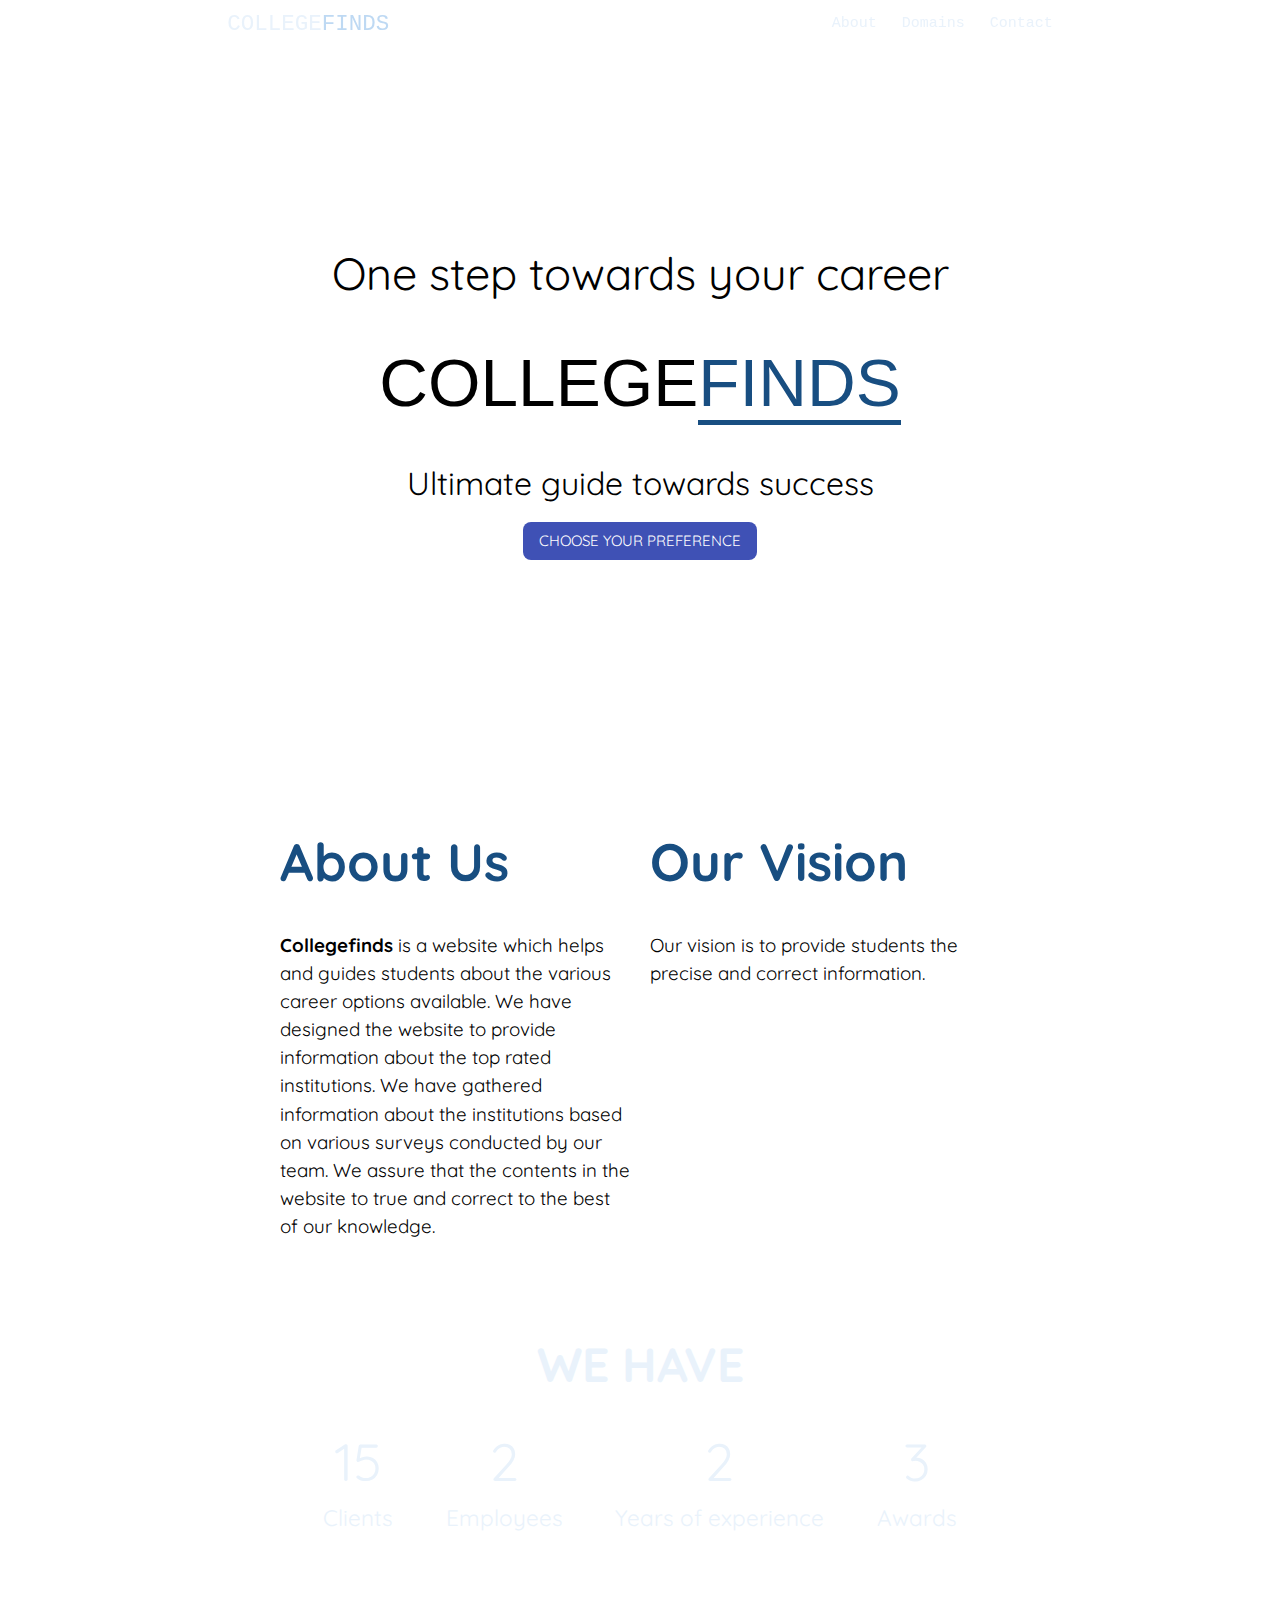
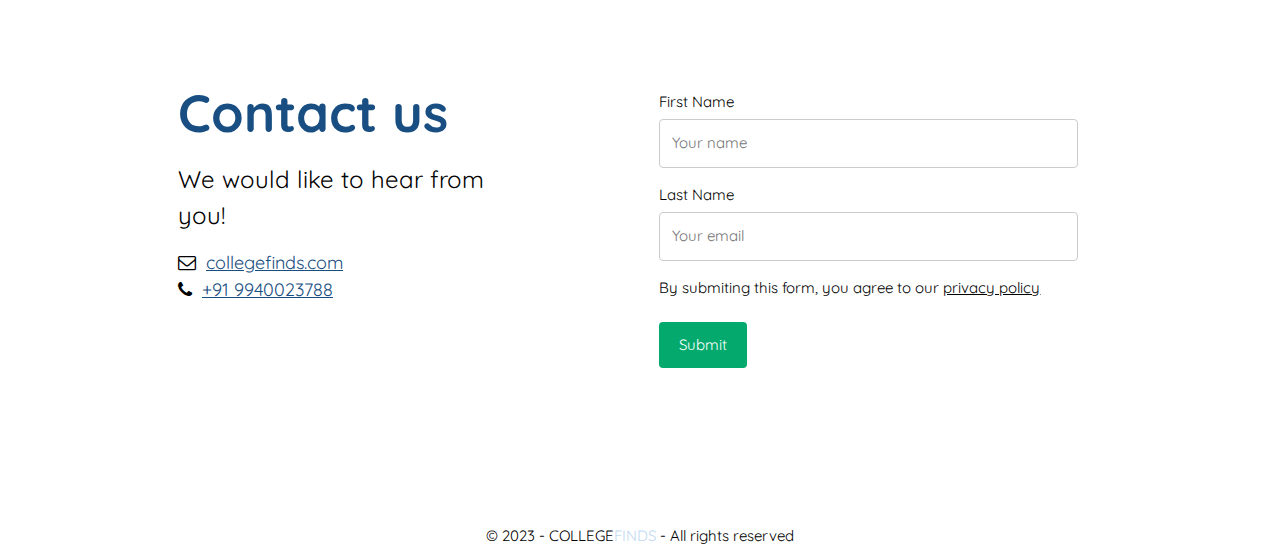
<file: index.html>
<!DOCTYPE html>

<head>

  <title>college website</title>
  <link rel="preconnect" href="https://fonts.googleapis.com">
  <link rel="preconnect" href="https://fonts.gstatic.com" crossorigin>
  <link href="https://fonts.googleapis.com/css2?family=Quicksand&display=swap" rel="stylesheet">
  <link rel="stylesheet" href="https://www.w3schools.com/w3css/4/w3.css">
  <link rel="stylesheet" href="https://www.w3schools.com/lib/w3-colors-highway.css">
  <link rel="stylesheet" href="https://cdnjs.cloudflare.com/ajax/libs/font-awesome/4.7.0/css/font-awesome.min.css">
  <link rel="stylesheet" href="style.css">
</head>

<body>

  <div class="navigation w3-highway-blue w3-container">
    <nav class="nav-container w3-padding-large">
      <div class="logo">
        <a href="#home">COLLEGE<span>FINDS</span></a>
      </div>
      <div class="mobile-button">
        <span style="float: right;" onclick="toggleMobileNavigation()">&#9776;</span>
      </div>
      <div class="links">
        <a href="#about">About</a>
        <a href="file:///C:/Users/Admin/Desktop/adp%20project/domains.html">Domains</a>

        <a href="#contact">Contact</a>
      </div>
      <div id="mobile-sidenav" class="mobile-links w3-highway-blue">
        <div class="mobile-logo" style="display: inline;">
          <a href="#home" class="logo">COLLEGE<span>FINDS</span></a>
          <span style="width: 100%;"></span>
          <a href="javascript:void(0)" class="closebtn" onclick="toggleMobileNavigation()">&times;</a>
        </div>
        <a href="#about" onclick="toggleMobileNavigation()">About Us</a>
        <a href="file:///C:/Users/Admin/Desktop/adp%20project/domains.html" onclick="toggleMobileNavigation()">Domains</a>

        <a href="#contact" onclick="toggleMobileNavigation()">Contact</a>
      </div>
    </nav>
  </div>

  <div class="hero" id="home">
    <div class="text container">
      <p class="pre-title">One step towards your career</p>
      <h1 class="title"> COLLEGE<span>FINDS</span></h1>
      <p class="post-title">Ultimate guide towards success</p>
      <a class="w3-button w3-round-large w3-indigo w3-hover-blue"
        href="file:///C:/Users/Admin/Desktop/adp%20project/formj.html">CHOOSE YOUR PREFERENCE</a>
    </div>
  </div>

  <div class="about container w3-padding-large" id="about">
    <div class="text-one">
      <h2>About Us</h2>
      <p><B>Collegefinds</B> is a website which helps and guides students about the various career options available.
        We have designed the website to provide information about the top rated institutions.
        We have gathered information about the institutions based on various surveys conducted by our team.
        We assure that the contents in the website to true and correct to the best of our knowledge.</p>

    </div>
    <div class="text-one">
      <h2>Our Vision</h2>
      <p>Our vision is to provide students the precise and correct information.</p>
    </div>
  </div>

  <div class="w3-panel w3-highway-blue numbers">
    <h2 class="w3-center w3-xxxlarge">WE HAVE</h2>
    <p class="w3-center w3-xxxlarge show-medium">
      <?xml version="1.0" encoding="utf-8"?>
      <svg x="0px" y="0px" width="36" fill="#bed9f3" stroke="#bed9f3" viewBox="0 0 64 64"
        enable-background="new 0 0 64 64" xml:space="preserve">
        <g id="Down-arrow">
          <path d="M17.2929993,29.7070007c-0.3906994-0.3906002-0.3906994-1.0234013,0-1.4140015
              c0.3906002-0.3906002,1.0234013-0.3906002,1.4140015,0L32,41.5858994l13.2929993-13.2929001
              c0.3905983-0.3906002,1.0233994-0.3906002,1.4140015,0C46.902298,28.4883003,47,28.7441998,47,29
              c0,0.2558994-0.097702,0.5116997-0.2929993,0.7070007l-14,14c-0.3906021,0.3906975-1.0234013,0.3906975-1.4140015,0
              L17.2929993,29.7070007z" />
          <path
            d="M32,64c17.6730957,0,32-14.3269005,32-32S49.6730957,0,32,0C14.3268003,0,0,14.3268995,0,32S14.3268003,64,32,64z M32,62
              C15.4579,62,2,48.542099,2,32C2,15.4580002,15.4579,2,32,2s30,13.4580002,30,30C62,48.542099,48.542099,62,32,62z" />
      </svg>
    </p>
    <div class="container w3-padding-large">
      <div class="text">
        <p class="number">15</p>
        <p>Clients</p>
      </div>
      <div class="text">
        <p class="number">2</p>
        <p>Employees</p>
      </div>
      <div class="text">
        <p class="number">2</p>
        <p>Years of experience</p>
      </div>
      <div class="text">
        <p class="number">3</p>
        <p>Awards</p>
      </div>
    </div>
  </div>


  <div class="contact container" id="contact">
    <div class="short-contact">
      <h2>Contact us</h2>
      <p class="w3-xlarge">We would like to hear from you!</p>
      <div class="w3-large w3-margin-top contact-info">

        <i class="fa fa-envelope-o"></i><span style="margin-left:10px;"><a
            href="collegefinds.com">collegefinds.com</a></span><br>
        <i class="fa fa-phone"></i><span style="margin-left:10px;"><a href="+91 9940023788">+91
            9940023788</a></span><br>
      </div>

    </div>
    <div class="form w3-margin-top">
      <div class="container w3-round-xlarge">
        <form class="w3-highway-blue w3-padding-large w3-round-large">
          <label for="fname">First Name</label>
          <input type="text" id="name" name="name" placeholder="Your name">

          <label for="lname">Last Name</label>
          <input type="text" id="email" name="email" placeholder="Your email">



          <p>By submiting this form, you agree to our <a href="privacy-policy.html" target="_blank">privacy policy</a>
          </p><br>
          <input class="w3-metro-blue" type="submit" value="Submit">
        </form>
      </div>
    </div>
  </div>

  <div class=" w3-highway-blue w3-padding-large" id="footer">
    <p class="w3-center logo">© 2023 - COLLEGE<span>FINDS</span> - All rights reserved</p>
  </div>

  <script>
    function toggleMobileNavigation() {
      const mobileNavigation = document.getElementById("mobile-sidenav");
      mobileNavigation.classList.toggle('mobile-links-active');
    }
  </script>
</body>

</html>
</file>
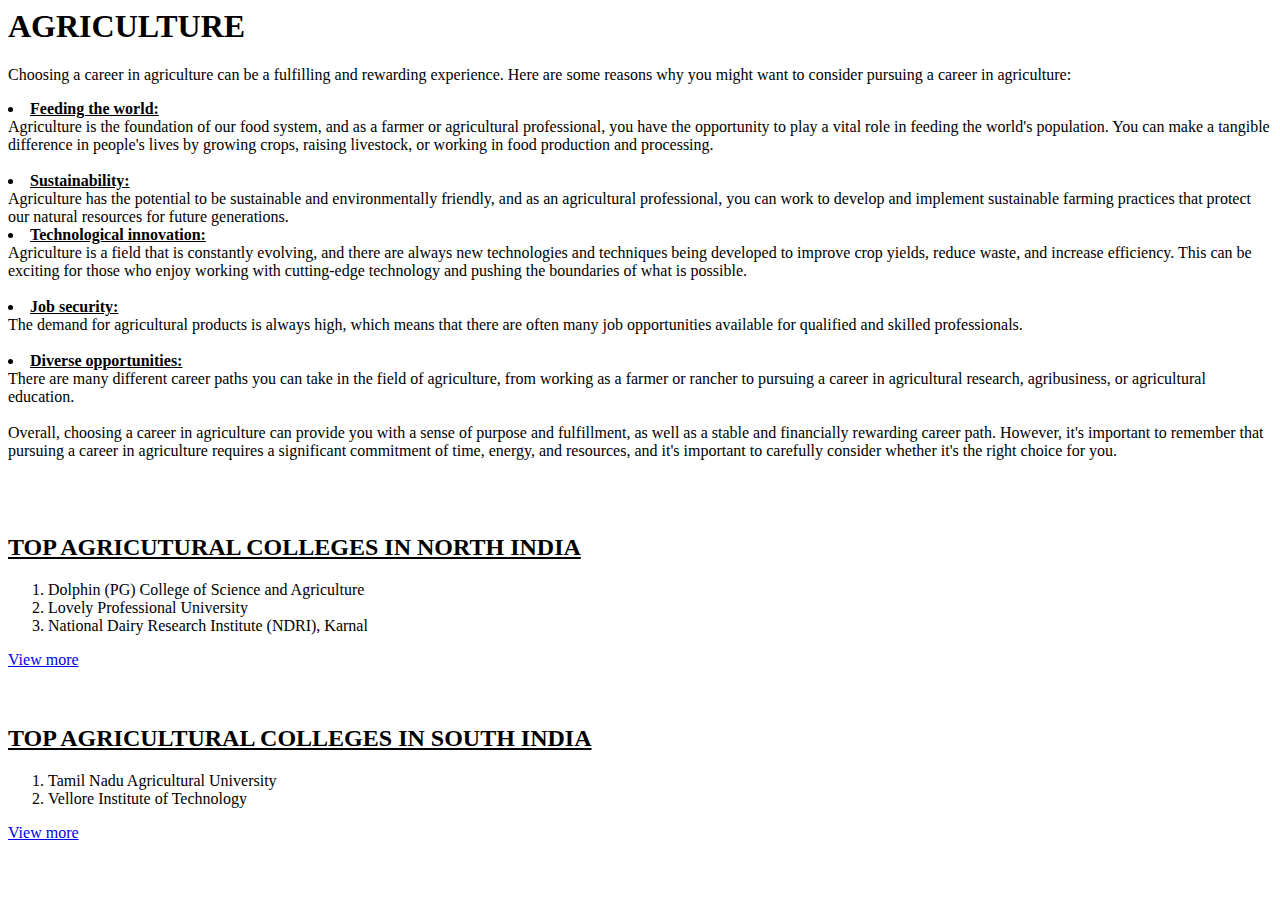
<file: agriculturej.html>
<html>

<head>
    <title>TOP AGRICULTURAL COLLEGES</title>

    <style>
        body {
            background-image: linear-gradient(to top, rgba(255, 255, 255, 0.5)45%, rgba(255, 255, 255, 0.5)45%), url('https://static.dw.com/image/64115481_605.jpg');
            background-repeat: no-repeat;
            background-attachment: fixed;
            background-size: 100% 100%;

        }
    </style>

</head>

<BODY style="color: black; font-size: medium;">
    <div class="bg"></div>
    <H1><B>AGRICULTURE</B></H1>
    <p>Choosing a career in agriculture can be a fulfilling and rewarding experience. Here are some reasons why you
        might want to consider pursuing a career in agriculture:

        <li><b><u>Feeding the world:</u></b></li> Agriculture is the foundation of our food system, and as a farmer or
        agricultural professional, you have the opportunity to play a vital role in feeding the world's population. You
        can make a tangible difference in people's lives by growing crops, raising livestock, or working in food
        production and processing.<BR /><BR />

        <li><b><u>Sustainability:</u></b></li> Agriculture has the potential to be sustainable and environmentally
        friendly, and as an agricultural professional, you can work to develop and implement sustainable farming
        practices that protect our natural resources for future generations.

        <li><b><u>Technological innovation:</u></b></li> Agriculture is a field that is constantly evolving, and there
        are always new technologies and techniques being developed to improve crop yields, reduce waste, and increase
        efficiency. This can be exciting for those who enjoy working with cutting-edge technology and pushing the
        boundaries of what is possible.<BR /><BR />

        <li><b><u>Job security:</u></b></li> The demand for agricultural products is always high, which means that there
        are often many job opportunities available for qualified and skilled professionals.<BR /><BR />

        <li><b><u>Diverse opportunities:</u></b></li> There are many different career paths you can take in the field of
        agriculture, from working as a farmer or rancher to pursuing a career in agricultural research, agribusiness, or
        agricultural education.<BR /><BR />

        Overall, choosing a career in agriculture can provide you with a sense of purpose and fulfillment, as well as a
        stable and financially rewarding career path. However, it's important to remember that pursuing a career in
        agriculture requires a significant commitment of time, energy, and resources, and it's important to carefully
        consider whether it's the right choice for you.<BR />

        <br /><br /><br />

    <h2><B><U>TOP AGRICUTURAL COLLEGES IN NORTH INDIA</U></B></h2>
    <ol>
        <li>Dolphin (PG) College of Science and Agriculture
        <LI>Lovely Professional University
        <LI>National Dairy Research Institute (NDRI), Karnal

    </ol><a href="file:///C:/Users/Admin/agri1.html">View more</a>
    <br /><br /><br />

    <h2><B><U>TOP AGRICULTURAL COLLEGES IN SOUTH INDIA</U></B></h2>
    <ol>
        <li>Tamil Nadu Agricultural University
        <LI>Vellore Institute of Technology
    </ol><a href="file:///C:/Users/Admin/AGRI2.html">View more</a>
    </p>
    </HTML>
</file>
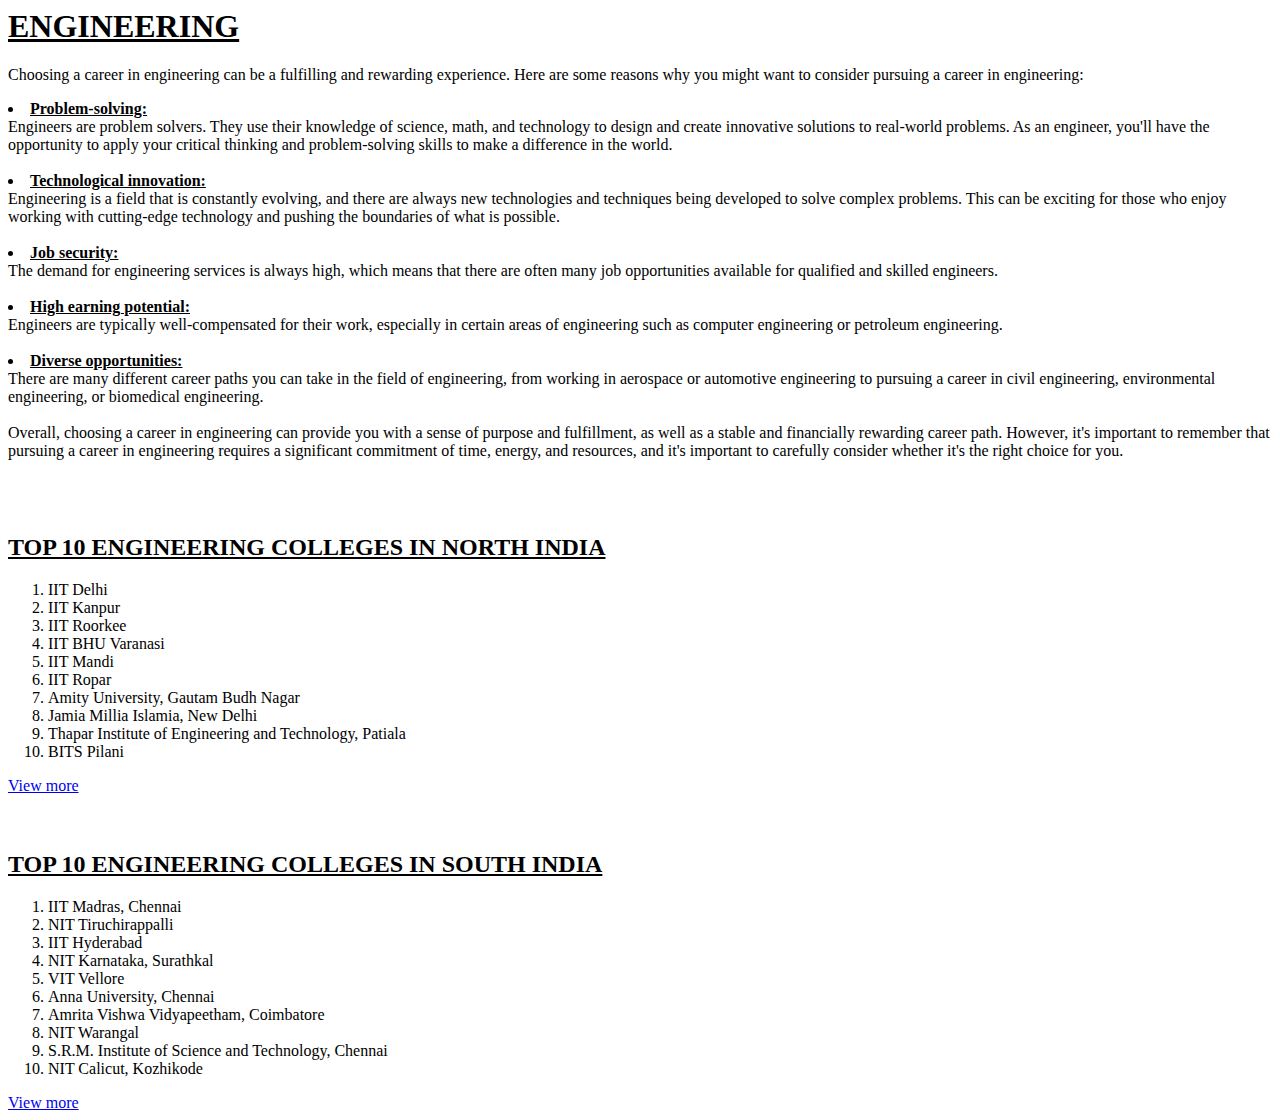
<file: engineeringj.html>
<html>
    <head>
        <title>ENGINEERING</title>
        
            <style>
                body {
                  background-image:linear-gradient(to top, rgba(255, 255, 255, 0.5)40%, rgba(255, 255, 255, 0.5)40%), url('https://i.pinimg.com/736x/78/b9/47/78b947ca50de7359ea3d7f18cafd4ad7.jpg');
                  background-repeat: no-repeat;
                  background-size: 100% 100%;
                }
                </style>
    </head>
    <BODY>
      </div>
    <H1 ><B><U>ENGINEERING</U></B></H2>
    <p style="font-size: medium;">Choosing a career in engineering can be a fulfilling and rewarding experience. Here are some reasons why you might want to consider pursuing a career in engineering:

        <LI><B><U>Problem-solving:</U></B></LI> Engineers are problem solvers. They use their knowledge of science, math, and technology to design and create innovative solutions to real-world problems. As an engineer, you'll have the opportunity to apply your critical thinking and problem-solving skills to make a difference in the world.<BR/><BR/>
        
        <LI><B><U>Technological innovation:</U></B></LI> Engineering is a field that is constantly evolving, and there are always new technologies and techniques being developed to solve complex problems. This can be exciting for those who enjoy working with cutting-edge technology and pushing the boundaries of what is possible.<BR/><BR/>
        
        <LI><B><U>Job security:</U></B></LI> The demand for engineering services is always high, which means that there are often many job opportunities available for qualified and skilled engineers.<BR/><BR/>
        
        <LI><B><U> High earning potential:</U></B></LI> Engineers are typically well-compensated for their work, especially in certain areas of engineering such as computer engineering or petroleum engineering.<BR/><BR/>
        
        <LI><B><U> Diverse opportunities:</U></B></LI> There are many different career paths you can take in the field of engineering, from working in aerospace or automotive engineering to pursuing a career in civil engineering, environmental engineering, or biomedical engineering.<BR/><BR/>
        
        Overall, choosing a career in engineering can provide you with a sense of purpose and fulfillment, as well as a stable and financially rewarding career path. However, it's important to remember that pursuing a career in engineering requires a significant commitment of time, energy, and resources, and it's important to carefully consider whether it's the right choice for you.<BR/>
<br/><br/><br/>

<h2><B><U>TOP 10 ENGINEERING COLLEGES IN NORTH INDIA</U></B></h2>
<ol style="font-size: medium;">
    <li>IIT Delhi</li>
    <li>IIT Kanpur
    <li>IIT Roorkee
    <li>IIT BHU Varanasi
    <li>    IIT Mandi
    <li>    IIT Ropar
     <li>   Amity University, Gautam Budh Nagar
    <li>    Jamia Millia Islamia, New Delhi
    <li>    Thapar Institute of Engineering and Technology, Patiala
    <li>    BITS Pilani</li>
   
</ol><a href="file:///C:/Users/Admin/eng1.html">View more</a>
<br/><br/><br/>
<h2><B><U>TOP 10 ENGINEERING COLLEGES IN SOUTH INDIA</U></B></h2>
<ol>
<li>IIT Madras, Chennai
<li>NIT Tiruchirappalli
<li>IIT Hyderabad
<li>NIT Karnataka, Surathkal
<li>VIT Vellore
<li>Anna University, Chennai
<li>Amrita Vishwa Vidyapeetham, Coimbatore
<li>NIT Warangal
<li>S.R.M. Institute of Science and Technology, Chennai
<li>NIT Calicut, Kozhikode
</ol><a href="file:///C:/Users/Admin/ENG2.html">View more</a>
</file>
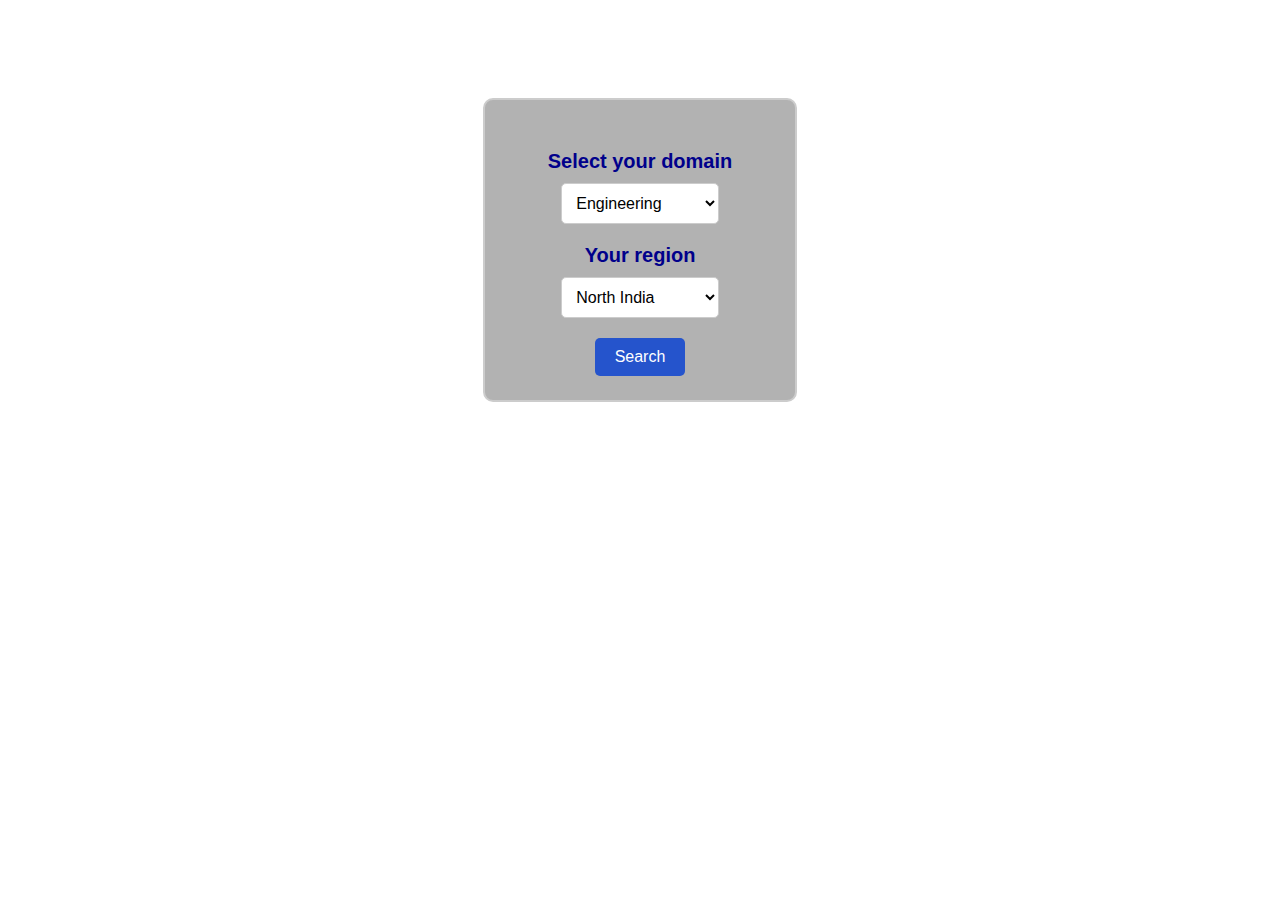
<file: formj.html>
<html>

<head>
  <style>
    body {

      background-image: url("https://spaces.w3schools.com/images/KRELIShKxTM.jpg");
      background-size: cover;
      background-repeat: no-repeat;
      background-position: center center;
      -webkit-box-shadow: inset 0px 0px 300px 0px rgba(255, 255, 255, 0.3);
      -moz-box-shadow: inset 0px 0px 3000px 2000px rgba(255, 255, 255, 0.3);
      box-shadow: inset 0px 0px 300px 2000px rgba(255, 255, 255, 0.8);
    }

    label {
      display: block;
      font-size: 20px;
      color: darkblue;
      margin-bottom: 10px;
      font-weight: bold;
    }

    button[type="submit"] {
      display: block;
      margin: 0 auto;
      padding: 10px 20px;
      border-radius: 5px;
      border: none;
      background-color: #2554cc;
      color: #fff;
      font-size: 16px;
      cursor: pointer;
    }

    button[type="submit"]:hover {
      background-color: #009afa;
    }

    ul {
      list-style-type: none;
      margin: 0;
      padding: 0;
    }

    li {
      margin-bottom: 10px;
    }

    a {
      text-decoration: none;
      color: #333;
    }

    a:hover {
      text-decoration: underline;
    }

    .container {
      display: flex;
      justify-content: center;
      align-items: center;

    }

    .box {
      background-image: linear-gradient(to top, rgba(0, 0, 0, 0.3)50%, rgba(0, 0, 0, 0.3)50%);
      background-size: contain;
      width: 210px;
      height: 200px;
      border: 2px solid #ccc;
      padding: 50px;
      border-radius: 10px;


    }

    form {
      font-family: "Quicksand", sans-serif;
      display: flex;
      flex-direction: column;
      align-items: center;

    }

    input[type="submit"] {
      margin-top: 20px;
      padding: 10px 20px;
      border-radius: 5px;
      border: none;
      background-color: #4CAF50;
      color: white;
      font-size: 16px;
      cursor: pointer;
    }

    select {
      display: block;
      margin-bottom: 20px;
      width: 75%;
      padding: 10px;
      border-radius: 5px;
      border: 1px solid #ccc;
      background-color: #fff;
      font-size: 16px;
    }

    .content-box {
      border: 3px solid black;
      background-color: antiquewhite;
      border-radius: 10px;
      padding: 20px;
      width: 60%;
      margin: auto;

    }
  </style>
</head>
<br /><br /><br /><br /><br />
<div class="container">

  <div class="box">

    <form>
      <label for="domain">Select your domain</label>
      <select id="domain" name="domain">
        <option value="Engineering">Engineering</option>
        <option value="Medical">Medical</option>
        <option value="Law">Law</option>
        <option value="Agriculture">Agriculture</option>
      </select>

      <label for="region">Your region</label>
      <select id="region" name="region">
        <option value="North India">North India</option>
        <option value="South India">South India</option>

      </select>

      <button type="submit">Search</button>
    </form>
  </div>

  <script>
    const form = document.querySelector('form');

    function handleSubmit(event) {
      event.preventDefault();
      const domain = form.domain.value;
      const region = form.region.value;


      if (domain === 'Engineering' && region === 'North India') {
        window.location.href = 'file:///C:/Users/Admin/eng1.html';
      } else if (domain === 'Engineering' && region === 'South India') {
        window.location.href = 'file:///C:/Users/Admin/ENG2.html';
      } else if (domain === 'Medical' && region === 'North India') {
        window.location.href = 'file:///C:/Users/Admin/med1.html';
      } else if (domain === 'Medical' && region === 'South India') {
        window.location.href = 'file:///C:/Users/Admin/MED2.HTML';
      } else if (domain === 'Law' && region === 'North India') {
        window.location.href = 'file:///C:/Users/Admin/LAW1.HTML';
      } else if (domain === 'Law' && region === 'South India') {
        window.location.href = 'file:///C:/Users/Admin/Desktop/college/law2.html';
      } else if (domain === 'Agriculture' && region === 'North India') {
        window.location.href = 'file:///C:/Users/Admin/agri1.html';
      } else if (domain === 'Agriculture' && region === 'South India') {
        window.location.href = 'file:///C:/Users/Admin/AGRI2.html';
      }

    }

    form.addEventListener('submit', handleSubmit);
  </script>



</div>
</body>

</html>
</file>
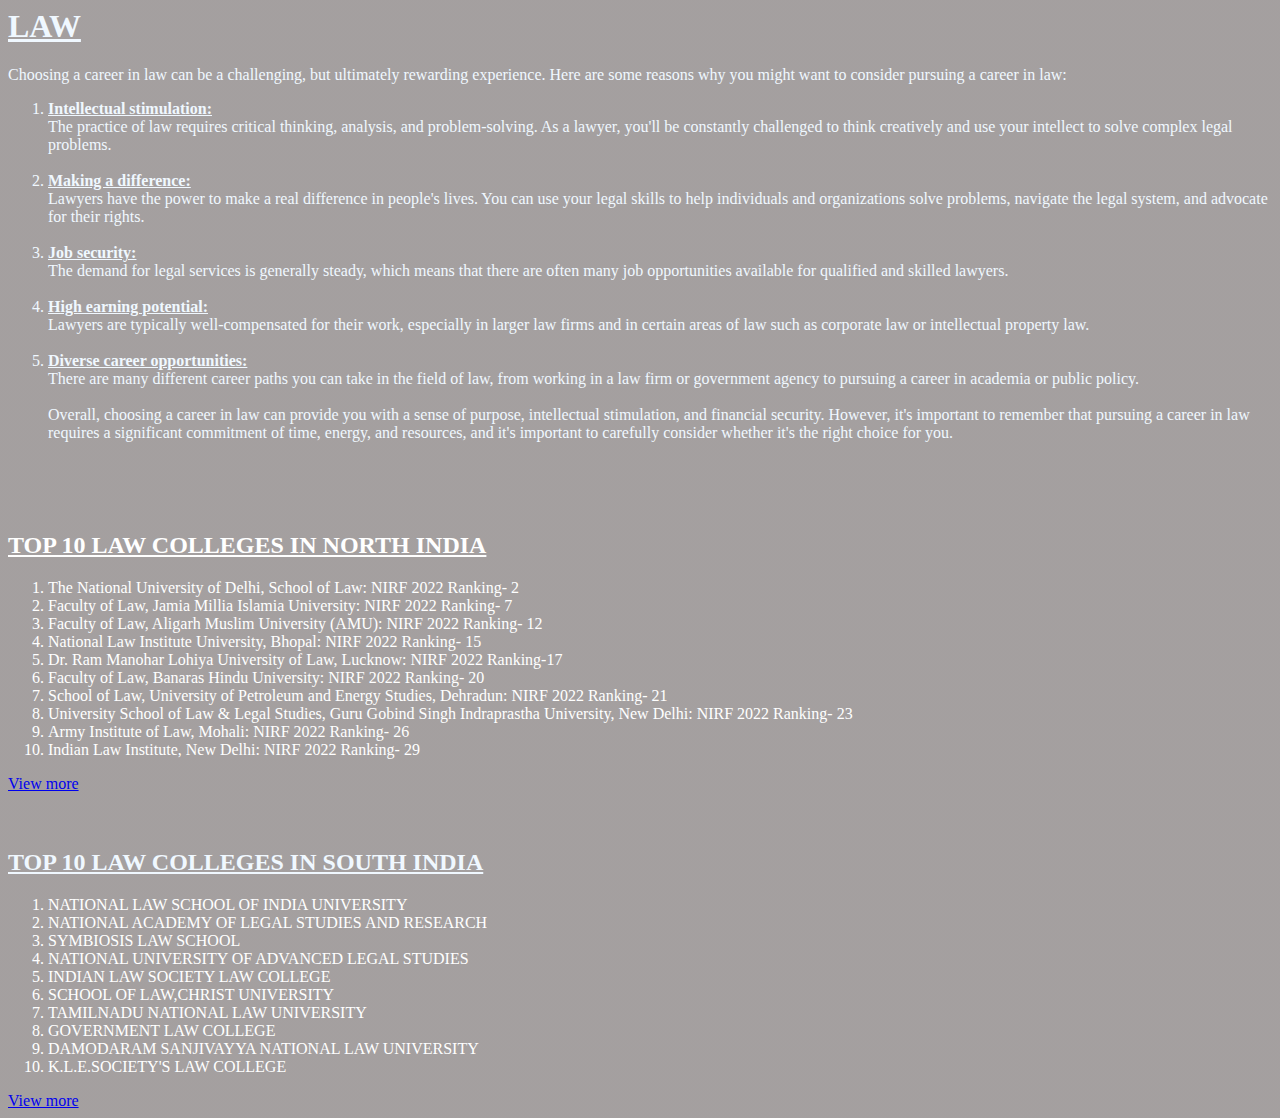
<file: lawj.html>
<html>

<head>
    <title>TOP 10 LAW COLLEGES</title>

    <style>
        body {
            background-image: linear-gradient(to top, rgba(74, 65, 65, 0.5)45%, rgba(74, 65, 65, 0.5)45%),url('https://t4.ftcdn.net/jpg/04/96/55/43/360_F_496554310_1squir9vawoqmr5kN1AuLvh2zFExAxo1.jpg');
            background-repeat: no-repeat;

            background-size: 100% 100%;
        }
    </style>
</head>

<BODY style="color: aliceblue;">
    <H1><B><U>LAW</U></B></H2>
        <p>Choosing a career in law can be a challenging, but ultimately rewarding experience. Here are some reasons why
            you might want to consider pursuing a career in law:
        <ol>
            <LI><B><U>Intellectual stimulation:</U></B></LI> The practice of law requires critical thinking, analysis,
            and problem-solving. As a lawyer, you'll be constantly challenged to think creatively and use your intellect
            to solve complex legal problems.<BR /><BR />

            <LI><B><U>Making a difference:</U></B></LI> Lawyers have the power to make a real difference in people's
            lives. You can use your legal skills to help individuals and organizations solve problems, navigate the
            legal system, and advocate for their rights.<BR /><BR />

            <LI><B><U> Job security:</U></B></LI> The demand for legal services is generally steady, which means that
            there are often many job opportunities available for qualified and skilled lawyers.<BR /><BR />

            <LI><B><U>High earning potential:</U></B></LI> Lawyers are typically well-compensated for their work,
            especially in larger law firms and in certain areas of law such as corporate law or intellectual property
            law.<BR /><BR />

            <LI><B><U>Diverse career opportunities:</U></B></LI> There are many different career paths you can take in
            the field of law, from working in a law firm or government agency to pursuing a career in academia or public
            policy.<BR /><BR />

            Overall, choosing a career in law can provide you with a sense of purpose, intellectual stimulation, and
            financial security. However, it's important to remember that pursuing a career in law requires a significant
            commitment of time, energy, and resources, and it's important to carefully consider whether it's the right
            choice for you.<BR />
        </ol>
        </P>

        <br /><br /><br />

        <h2 style="color: white;"><B><U>TOP 10 LAW COLLEGES IN NORTH INDIA</U></B></h2>
        <OL style="color:white;">
            <li>The National University of Delhi, School of Law: NIRF 2022 Ranking- 2
            <li>Faculty of Law, Jamia Millia Islamia University: NIRF 2022 Ranking- 7
            <li>Faculty of Law, Aligarh Muslim University (AMU): NIRF 2022 Ranking- 12
            <li>National Law Institute University, Bhopal: NIRF 2022 Ranking- 15
            <li>Dr. Ram Manohar Lohiya University of Law, Lucknow: NIRF 2022 Ranking-17
            <li>Faculty of Law, Banaras Hindu University: NIRF 2022 Ranking- 20
            <li>School of Law, University of Petroleum and Energy Studies, Dehradun: NIRF 2022 Ranking- 21
            <li>University School of Law & Legal Studies, Guru Gobind Singh Indraprastha University, New Delhi: NIRF
                2022 Ranking- 23
            <li>Army Institute of Law, Mohali: NIRF 2022 Ranking- 26
            <li>Indian Law Institute, New Delhi: NIRF 2022 Ranking- 29

        </ol><a href="file:///C:/Users/Admin/LAW1.HTML">View more</a>
        <br /><br /><br />
        <h2 style="color: white-space;"><B><U>TOP 10 LAW COLLEGES IN SOUTH INDIA</U></B></h2>
        <OL style="color: white;">
            <li>NATIONAL LAW SCHOOL OF INDIA UNIVERSITY
            <LI>NATIONAL ACADEMY OF LEGAL STUDIES AND RESEARCH
            <LI>SYMBIOSIS LAW SCHOOL</LI>
            <LI>NATIONAL UNIVERSITY OF ADVANCED LEGAL STUDIES</LI>
            <LI>INDIAN LAW SOCIETY LAW COLLEGE</LI>
            <LI>SCHOOL OF LAW,CHRIST UNIVERSITY</LI>
            <LI>TAMILNADU NATIONAL LAW UNIVERSITY</LI>
            <LI>GOVERNMENT LAW COLLEGE</LI>
            <LI>DAMODARAM SANJIVAYYA NATIONAL LAW UNIVERSITY</LI>
            <LI>K.L.E.SOCIETY'S LAW COLLEGE</LI>
        </ol><a href="file:///C:/Users/Admin/Desktop/college/law2.html">View more</a>
        </html>
</file>
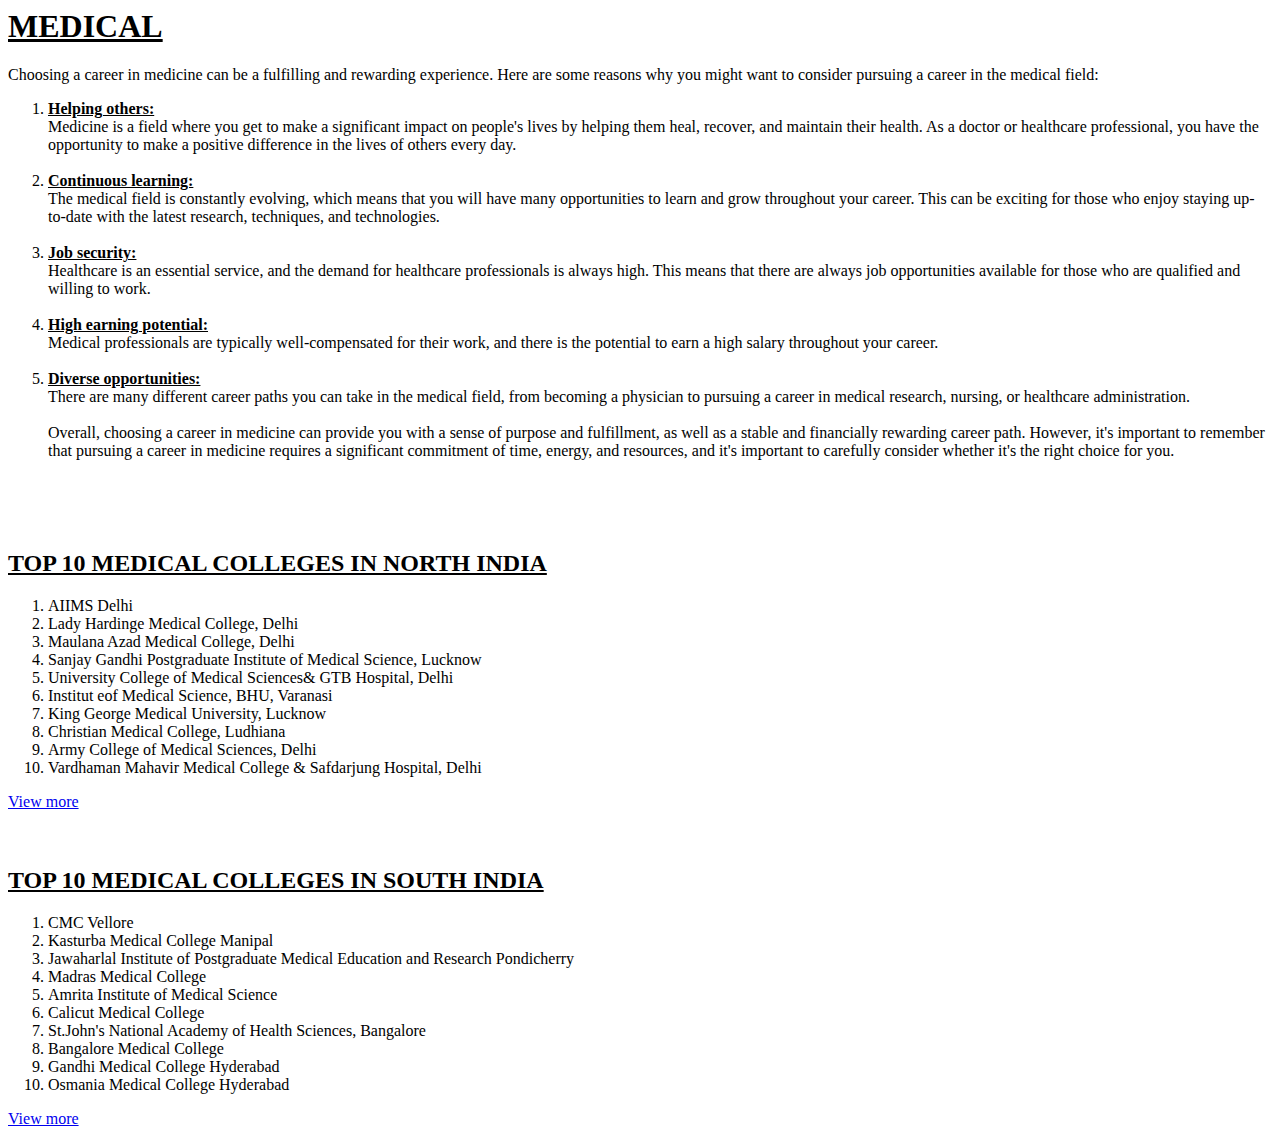
<file: medicalj.html>
<html>
    <head>
        <title>TOP 10 MEDICAL COLLEGES</title>
        <style>
                body {
                  background-image: url('https://i.pinimg.com/564x/16/6e/ab/166eabae749beecd89a30a3a4b7e1b3e.jpg');
                  background-repeat: no-repeat;
                  
      background-size: 100% 100%;
                }
                </style>
    </head>
    <BODY>
    <H1><B><U>MEDICAL</U></B></H2>
    <p>Choosing a career in medicine can be a fulfilling and rewarding experience. Here are some reasons why you might want to consider pursuing a career in the medical field:
        <OL>
       <LI><B><U>Helping others:</U></B></LI>  Medicine is a field where you get to make a significant impact on people's lives by helping them heal, recover, and maintain their health. As a doctor or healthcare professional, you have the opportunity to make a positive difference in the lives of others every day.<BR/><BR/>
        
       <LI><B><U>Continuous learning:</U></B></LI> The medical field is constantly evolving, which means that you will have many opportunities to learn and grow throughout your career. This can be exciting for those who enjoy staying up-to-date with the latest research, techniques, and technologies.<BR/><BR/>
        
        <LI><B><U>Job security:</U></B></LI> Healthcare is an essential service, and the demand for healthcare professionals is always high. This means that there are always job opportunities available for those who are qualified and willing to work.<BR/><BR/>
        
        <LI><B><U>High earning potential:</U></B></LI> Medical professionals are typically well-compensated for their work, and there is the potential to earn a high salary throughout your career.<BR/><BR/>
        
        <LI><B><U> Diverse opportunities:</U></B></LI> There are many different career paths you can take in the medical field, from becoming a physician to pursuing a career in medical research, nursing, or healthcare administration.<BR/><BR/>
        
        Overall, choosing a career in medicine can provide you with a sense of purpose and fulfillment, as well as a stable and financially rewarding career path. However, it's important to remember that pursuing a career in medicine requires a significant commitment of time, energy, and resources, and it's important to carefully consider whether it's the right choice for you.<BR/>
        </OL>
<br/><br/><br/>

<h2><B><U>TOP 10 MEDICAL COLLEGES IN NORTH INDIA</U></B></h2>
<ol>
    <LI>AIIMS Delhi
    <LI>Lady Hardinge Medical College, Delhi
    <LI>Maulana Azad Medical College, Delhi
    <LI>Sanjay Gandhi Postgraduate Institute of Medical Science, Lucknow
    <LI>University College of Medical Sciences& GTB Hospital, Delhi
    <LI>Institut eof Medical Science, BHU, Varanasi
    <LI> King George Medical University, Lucknow
    <LI>Christian Medical College, Ludhiana
    <LI> Army College of Medical Sciences, Delhi
    <LI>Vardhaman Mahavir Medical College & Safdarjung Hospital, Delhi</LI></OL>
   
</ol><a href="file:///C:/Users/Admin/med1.html">View more</a>
<br/><br/><br/>
<h2><B><U>TOP 10 MEDICAL COLLEGES IN SOUTH INDIA</U></B></h2>
<ol>
<LI>CMC Vellore
<LI>Kasturba Medical College Manipal
<LI>Jawaharlal Institute of Postgraduate Medical Education and Research Pondicherry
<LI>Madras Medical College
<LI>Amrita Institute of Medical Science
<LI>Calicut Medical College
<LI>St.John's National Academy of Health Sciences, Bangalore
<LI>Bangalore Medical College
<LI>Gandhi Medical College Hyderabad
<LI> Osmania Medical College Hyderabad
</ol><a href="file:///C:/Users/Admin/MED2.HTML">View more</a>
</file>
<file: style.css>
:root {
    --nav-link-color: rgba(233, 242, 251, 1);
    --nav-link-hover-color: rgb(190, 217, 243);
    --title-span-color: rgb(24, 78, 129);
    --hero-background: rgb(255, 255, 255);
    --hero-background-gradient: linear-gradient(0deg, rgba(255, 255, 255, 1) 0%, rgba(17, 57, 96, 1) 100%);
  
    --font-small: 0.5em;
    --font-medium: 1em;
    --font-medium-large: 1.25em;
    --font-large: 1.5rem;
    --font-x-large: 2rem;
    --font-2x-large: 3rem;
    --font-3x-large: 3.5rem;
    --font-4x-large: 4rem;
    --font-5x-large: 4.5rem;
    --font-6x-large: 5rem;
    --font-7x-large: 5.5rem;
  
    -text-color: rgba(7, 26, 44, 1);
  
    --transition-slow: 0.6s;
    --transition-medium: 0.4s;
    --transition-fast: 0.2s;
    --transition-fastest: 0.1s;
  }
  
  
  html {
    scroll-behavior: smooth;
  }
  
  body {
    font-family: "Quicksand", sans-serif;
  }
  
  * {
    margin: 0;
    padding: 0;
  }
  
  h2,
  h3 {
    color: var(--title-span-color);
    font-weight: bold;
  }
  
  h2,
  h3,
  p {
    font-family: "Quicksand", sans-serif;
  }
  
  .container {
    width: 60%;
    margin: 0 auto;
  }
  
  
  
  .navigation {
    width: 100%;
    position: fixed;
    z-index: 100;
    top: 0px;
    height: 50px;
  }
  
  .nav-container {
    margin: 0 auto;
    width: 70%;
    height: 100%;
    display: flex;
  }
  
  .nav-container .links {
    display: flex;
    width: 100%;
    align-items: center;
    justify-content: flex-end;
    gap: 25px;
    font-family: "Courier New", monospace;
  }
  
  .nav-container .logo {
    display: flex;
    width: auto;
    align-items: center;
    min-width: 20%;
    width: auto;
    font-family: "Courier New", monospace;
  }
  
  .nav-container .logo span {
    color: var(--nav-link-hover-color);
  }
  
  .nav-container .links a,
  .nav-container .logo a {
    text-decoration: none;
    color: var(--nav-link-color);
    transition: var(--transition-fast);
  }
  
  .nav-container .links a {
    font-size: var(--font-medium);
  }
  
  .nav-container .logo a {
    font-size: var(--font-large);
  }
  
  .nav-container .links a:hover,
  .nav-container .logo a:hover {
    color: var(--nav-link-hover-color);
  }
  
  .nav-container .links a:after,
  .nav-container .logo a:after {
    display: block;
    content: "";
    border-bottom: 1px solid var(--nav-link-hover-color);
    transform: scaleX(0);
    transition: transform var(--transition-fastest) ease-in-out;
    transform-origin: 100% 50%;
  }
  
  .nav-container .logo a:hover:after,
  .nav-container .links a:hover:after {
    transform: scaleX(1);
    transform-origin: 0% 50%;
  }
  
  .mobile-button {
    display: none;
  }
  
  .mobile-logo {
    display: flex !important;
  }
  
  .mobile-logo .logo {
    width: auto;
  }
  
  .mobile-links {
    height: 100%;
    width: 0;
    position: fixed;
    z-index: 1;
    top: 0;
    left: 0;
    overflow-x: hidden;
    transition: var(--transition-fast);
    padding-top: 20px;
  }
  
  .mobile-links a {
    padding: 8px 8px 8px 32px;
    text-decoration: none;
    font-size: 25px;
    color: var(--nav-link-color);
    display: block;
    transition: 0.3s;
  }
  
  .mobile-links a:hover {
    color: #f1f1f1;
  }
  
  .mobile-links .closebtn {
    font-size: var(--font-x-large);
    margin-right: 25px;
  }
  
  
  
  .hero {
   
    min-height: 300px;
    height: 800px;
    background-image: url("https://spaces.w3schools.com/images/KRELIShKxTM.jpg");
    background-size: cover;
    background-repeat: no-repeat;
    background-position: center center;
    -webkit-box-shadow: inset 0px 0px 300px 0px rgba(255, 255, 255, 0.3);
    -moz-box-shadow: inset 0px 0px 3000px 2000px rgba(255, 255, 255, 0.3);
    box-shadow: inset 0px 0px 300px 2000px rgba(255, 255, 255, 0.8);
  }
  
  .hero .text {
    height: 100%;
    display: flex;
    flex-direction: column;
    justify-content: center;
    align-items: center;
    gap: 15px;
    text-align: center;
  }
  
  .hero .text .pre-title {
    font-size: var(--font-2x-large);
  }
  .hero .text .title {
    font-size: var(--font-5x-large);
  }
  .hero .text .title span {
    color: var(--title-span-color);
    border-bottom: 5px solid var(--title-span-color);
  }
  .hero .text .post-title {
    font-size: xx-large;
  }
  
  
  
  .about {
    min-height: 400px;
    display: flex;
    gap: 20px;
    padding: 50px 25px;
  }
  
  .about-us {
    min-height: 400px;
    padding: 50px;
  }
  
  .about .text-one {
    display: flex;
    flex-direction: column;
    gap: 20px;
    min-height: 400px;
    width: 50%;
  }
  
  .about .text-one h2 {
    font-size: var(--font-3x-large);
    width: max-content;
  }
  
  .about .text-one p {
    font-size: var(--font-medium-large);
  }
  
  .about .text-one a {
    width: max-content;
  }
  
  
  
  .numbers {
    padding-top: 50px;
    padding-bottom: 50px;
  }
  
  .numbers .container {
    display: flex;
    justify-content: space-evenly;
    flex-wrap: wrap;
    gap: 20px;
  }
  
  .numbers .container .text {
    text-align: center;
    color: var(--nav-link-color);
    font-size: var(--font-large);
  }
  
  .numbers h2 {
    font-size: var(--font-3x-large);
    color: var(--nav-link-color);
  }
  
  .numbers .container .text .number {
    font-size: var(--font-3x-large);
  }
  
  
  .contact {
    min-height: 400px;
    display: flex;
    justify-content: flex-end;
    padding: 50px;
  }
  
  .contact .form .container {
    display: flex;
    justify-content: flex-end;
    width: 100%;
  }
  
  .contact span {
    color: var(--title-span-color);
    transition: var(---transition-fast);
  }
  
  .contact span:hover {
    font-weight: bolder;
  }
  
  .contact .form .container form {
    width: 80%;
  }
  
  .contact .short-contact {
    display: flex;
    flex-direction: column;
    align-items: left;
    min-height: 400px;
  }
  
  .contact h2 {
    font-size: var(--font-3x-large);
    width: max-content;
  }
  
  .contact .form input[type="text"],
  select,
  textarea {
    width: 100%;
    padding: 12px;
    border: 1px solid #ccc;
    border-radius: 4px;
    box-sizing: border-box;
    margin-top: 6px;
    margin-bottom: 16px;
    resize: vertical;
  }
  
  .contact .form input[type="submit"] {
    background-color: #04aa6d;
    color: white;
    padding: 12px 20px;
    border: none;
    border-radius: 4px;
    cursor: pointer;
  }
  
  .contact .form input[type="submit"]:hover {
    background-color: #45a049;
  }
  
  
  #footer p span {
    color: var(--nav-link-hover-color);
  }
  
  
  .show-medium {
    display: none;
  }
  
  
    .contact.container {
      width: 80%;
    }
  
  
  @media screen and (max-width: 1024px) {
    .nav-container {
      width: 80%;
    }
  
    .container {
      width: 80%;
    }
    .nav-container .links {
      display: none;
    }
  
    .mobile-button {
      display: flex;
      width: 100%;
      justify-content: flex-end;
      align-items: center;
    }
  
    .mobile-button span {
      font-size: var(--font-x-large);
      color: var(--nav-link-hover-color);
    }
  
    .mobile-logo {
      display: flex;
    }
    .mobile-links-active {
      width: 40%;
    }
  
    .hero .text .pre-title {
      font-size: var(--font-x-large);
    }
    .hero .text .title {
      font-size: var(--font-2x-large);
    }
    .hero .text .post-title {
      font-size: x-large;
    }
  
    .about .text-one {
      width: 70%;
    }
  
    .about .text-one h2,
    .contact h2 {
      font-size: var(--font-2x-large);
    }
  
    .about .text-one p {
      font-size: var(--font-medium);
    }
  
    .about .text-two ul {
      font-size: var(--font-medium);
    }
  
   
  }
  
  @media screen and (max-width: 768px) {
    .mobile-links-active {
      width: 70%;
    }
  
    .about {
      flex-direction: column;
      text-align: center;
    }
  
    .about .text-one {
      min-height: 0;
    }
  
    .about .text-one h2,
    .contact h2 {
      width: 100%;
    }
  
    .about .text-one a {
      margin: 0 auto;
    }
  
    .about .text-one {
      width: 100%;
    }
    .about .text-two {
      width: 100%;
    }
  
    .numbers .container {
      justify-content: center;
      flex-direction: column;
    }
  
    .show-medium {
      display: block;
    }
  
   
    .contact {
      flex-direction: column;
      justify-content: center;
    }
  
    .contact .short-contact {
      width: 100%;
      min-height: 0;
      justify-content: center;
    }
  
    .contact .short-contact h2 {
      width: fit-content;
    }
  
    .contact .container {
      width: 90%;
    }
  
    .contact .form .container form {
      width: 100%;
    }
  }
  
  @media screen and (max-width: 480px) {
    html,
    body {
      overflow-x: none;
    }
  
    .nav-container {
      width: 90% !important;
    }
  
    .hero {
      height: 400px;
      width: 100%;
    }
  
    .hero .text .pre-title {
      font-size: var(--font-large);
    }
    .hero .text .title,
    .contact h2
   {
      font-size: var(--font-x-large);
    }
    .hero .text .post-title {
      font-size: large;
    }
  
    .mobile-links-active {
      width: 100%;
    }
  
   
    .about.container
     {
      width: 100%;
    }
  
    .contact {
      padding: 10px;
    }
  
    .contact p {
      font-size: var(--font-medium-large) !important;
    }
  
    .contact .container {
      width: 100%;
    }
  }
</file>
